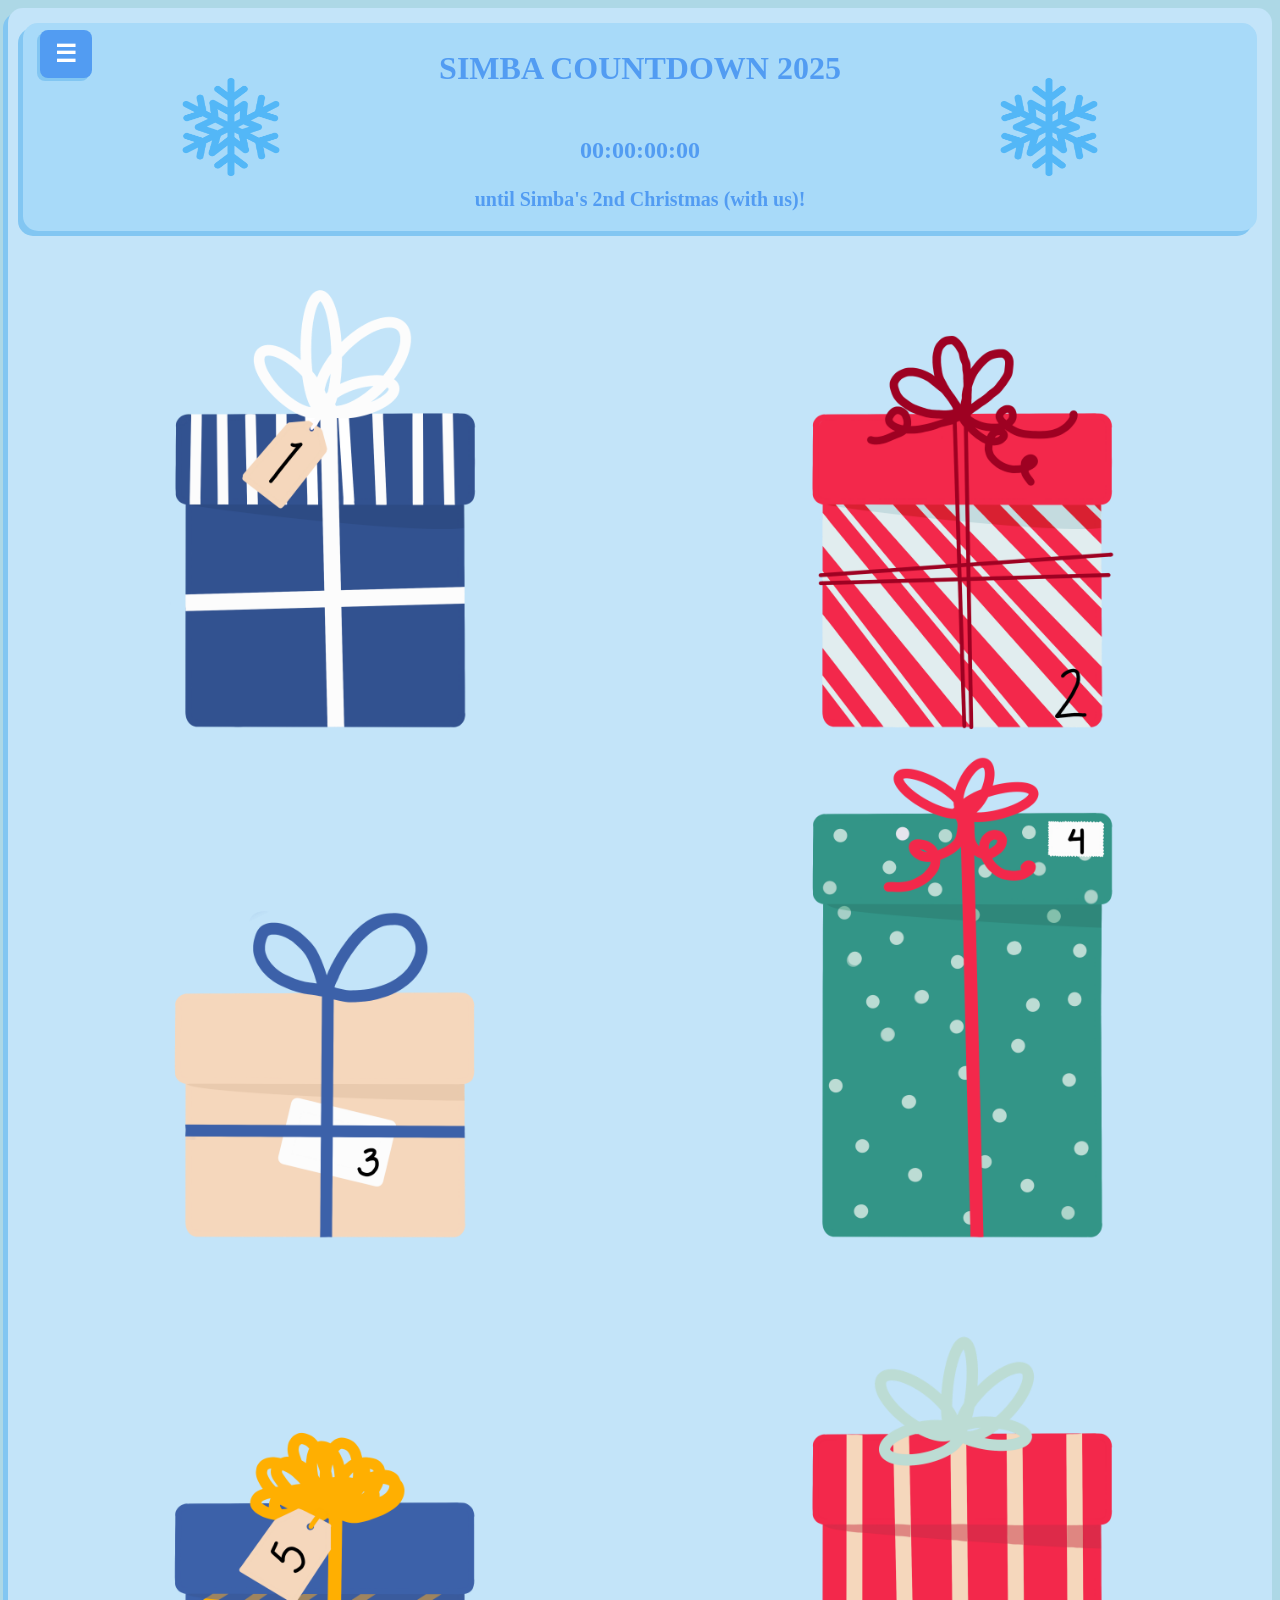
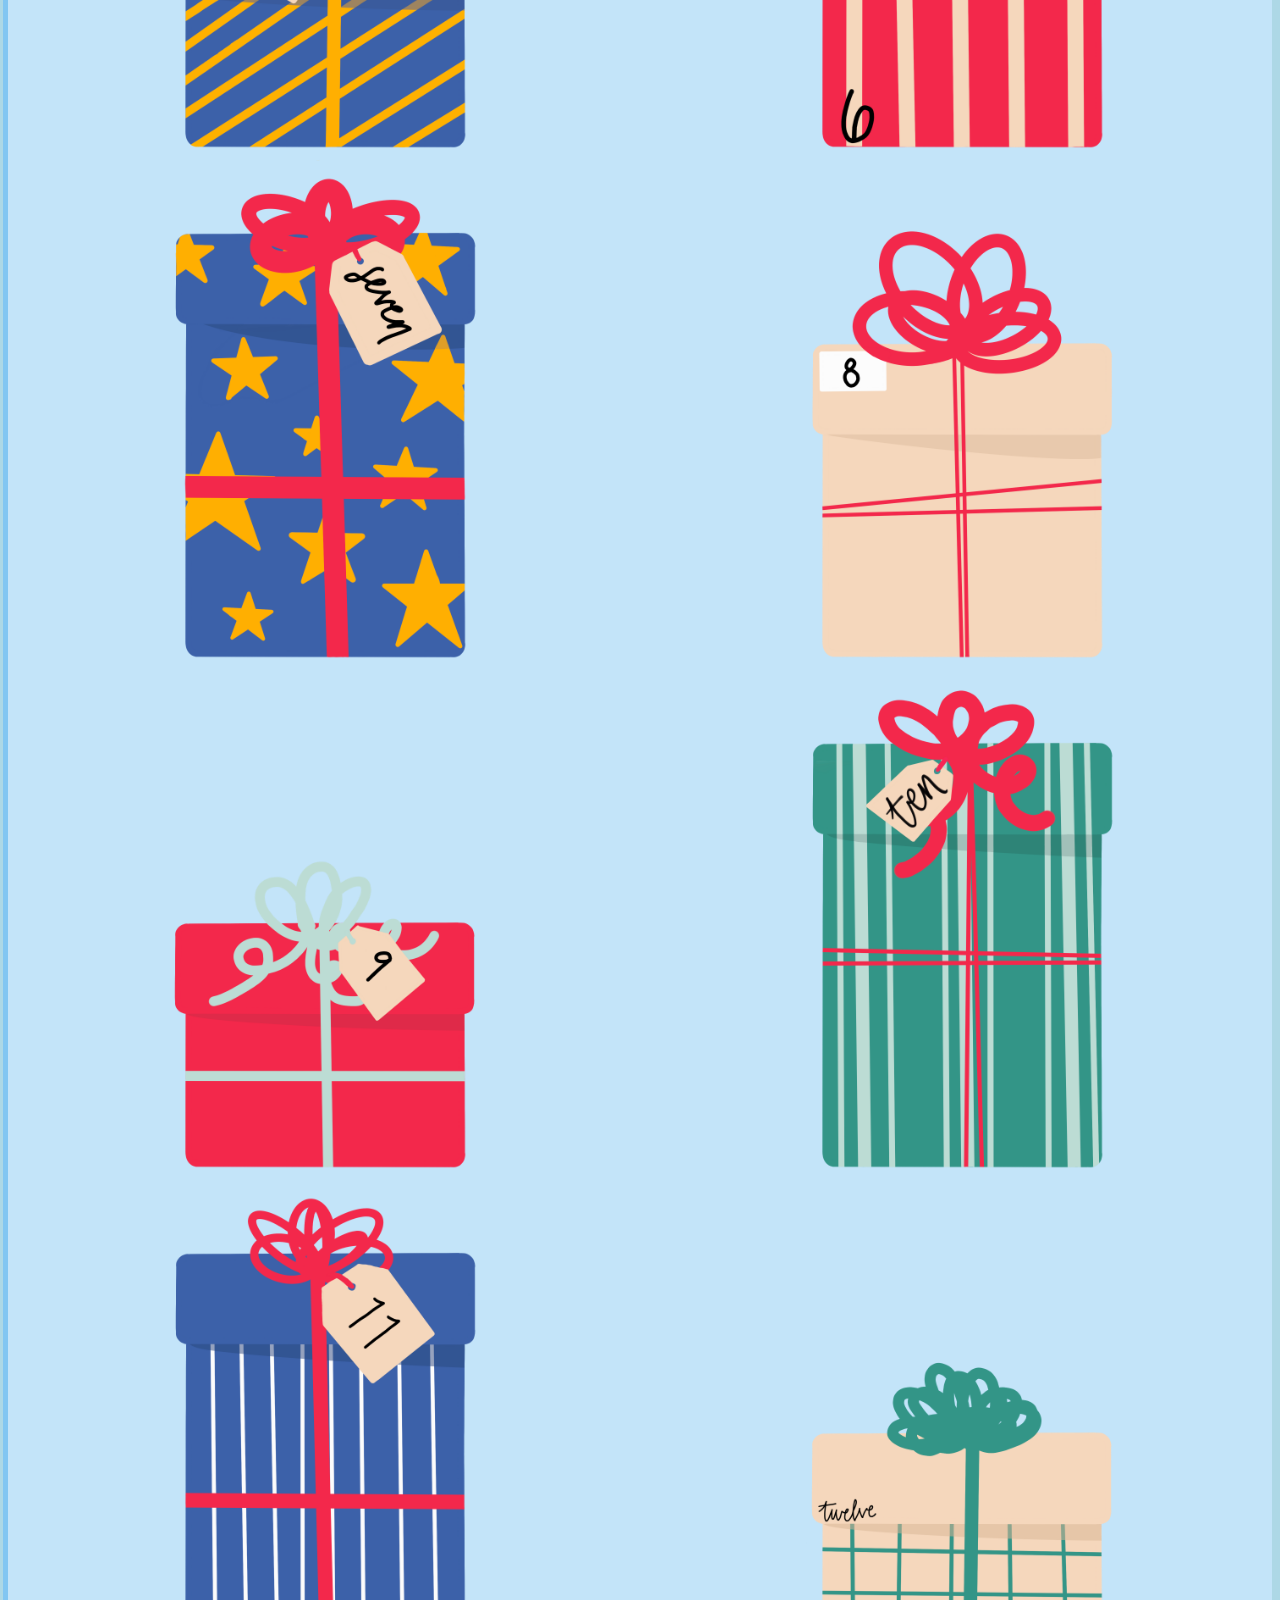
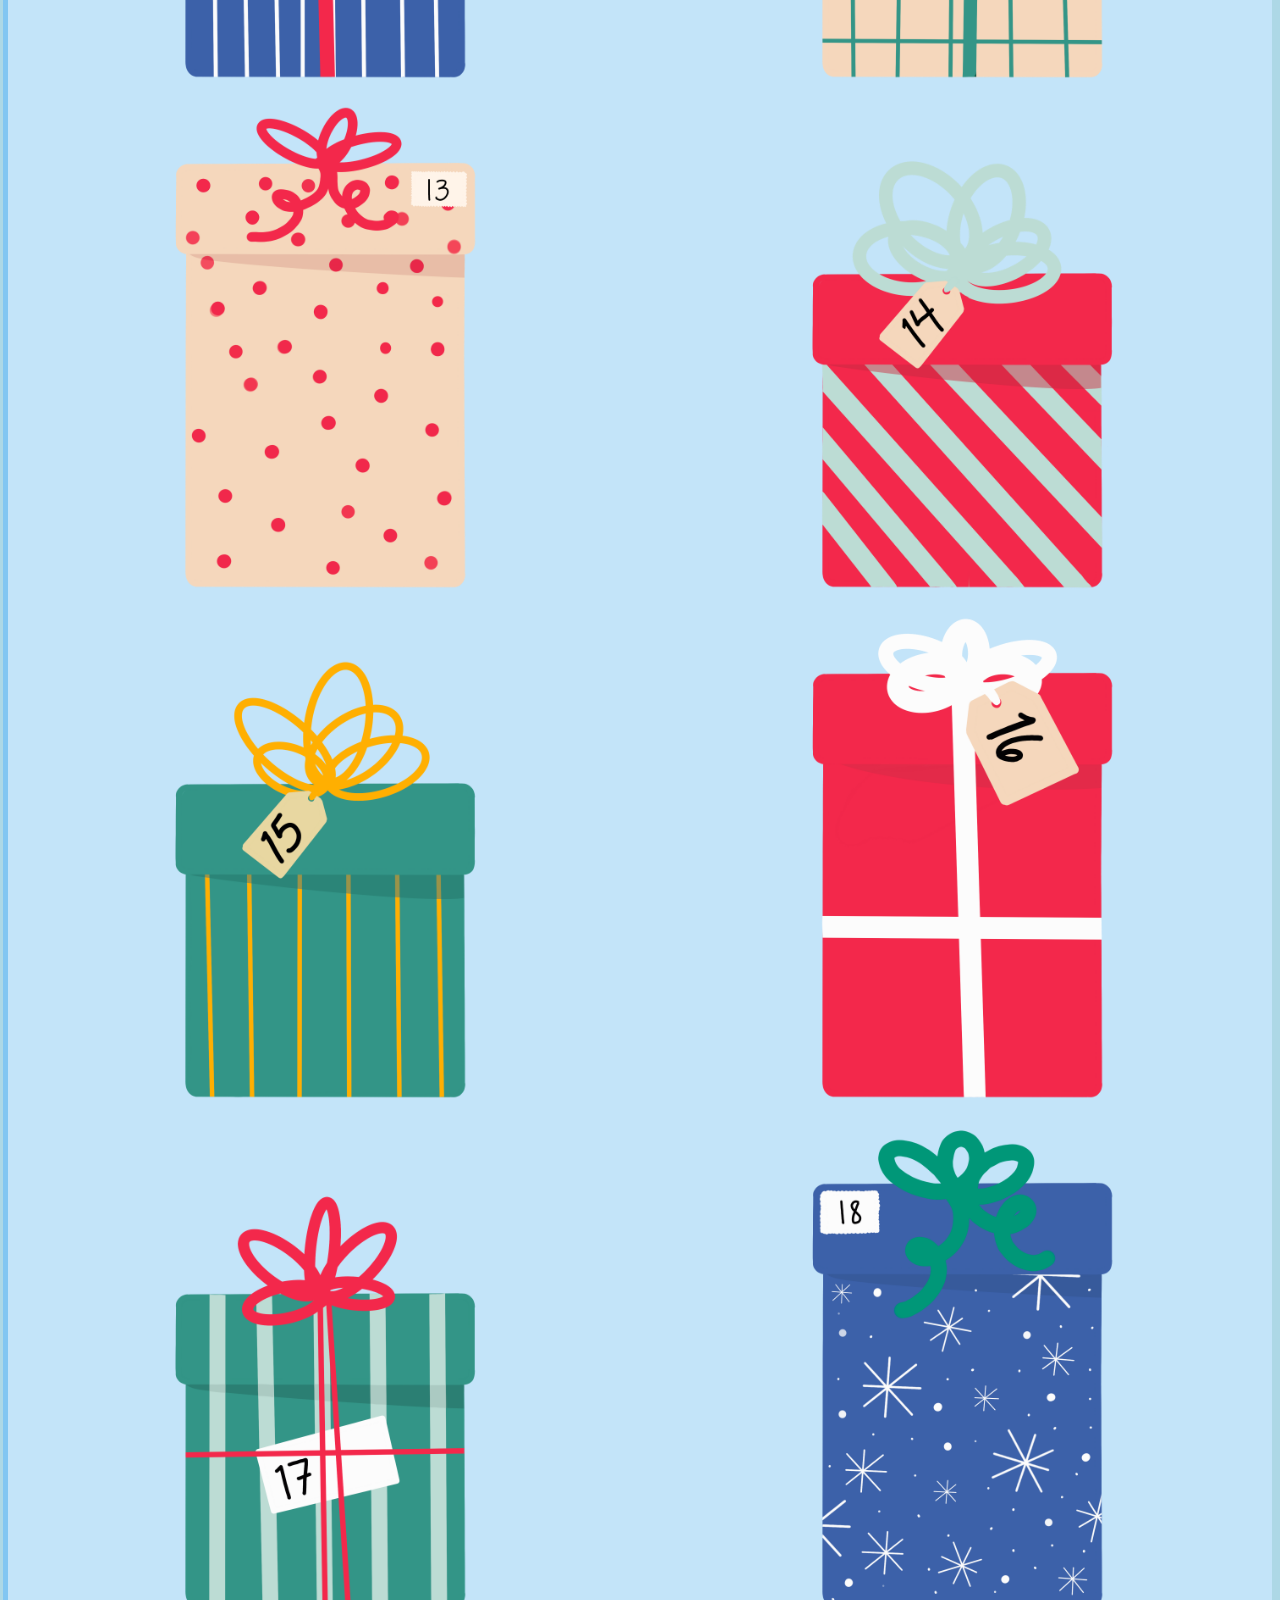
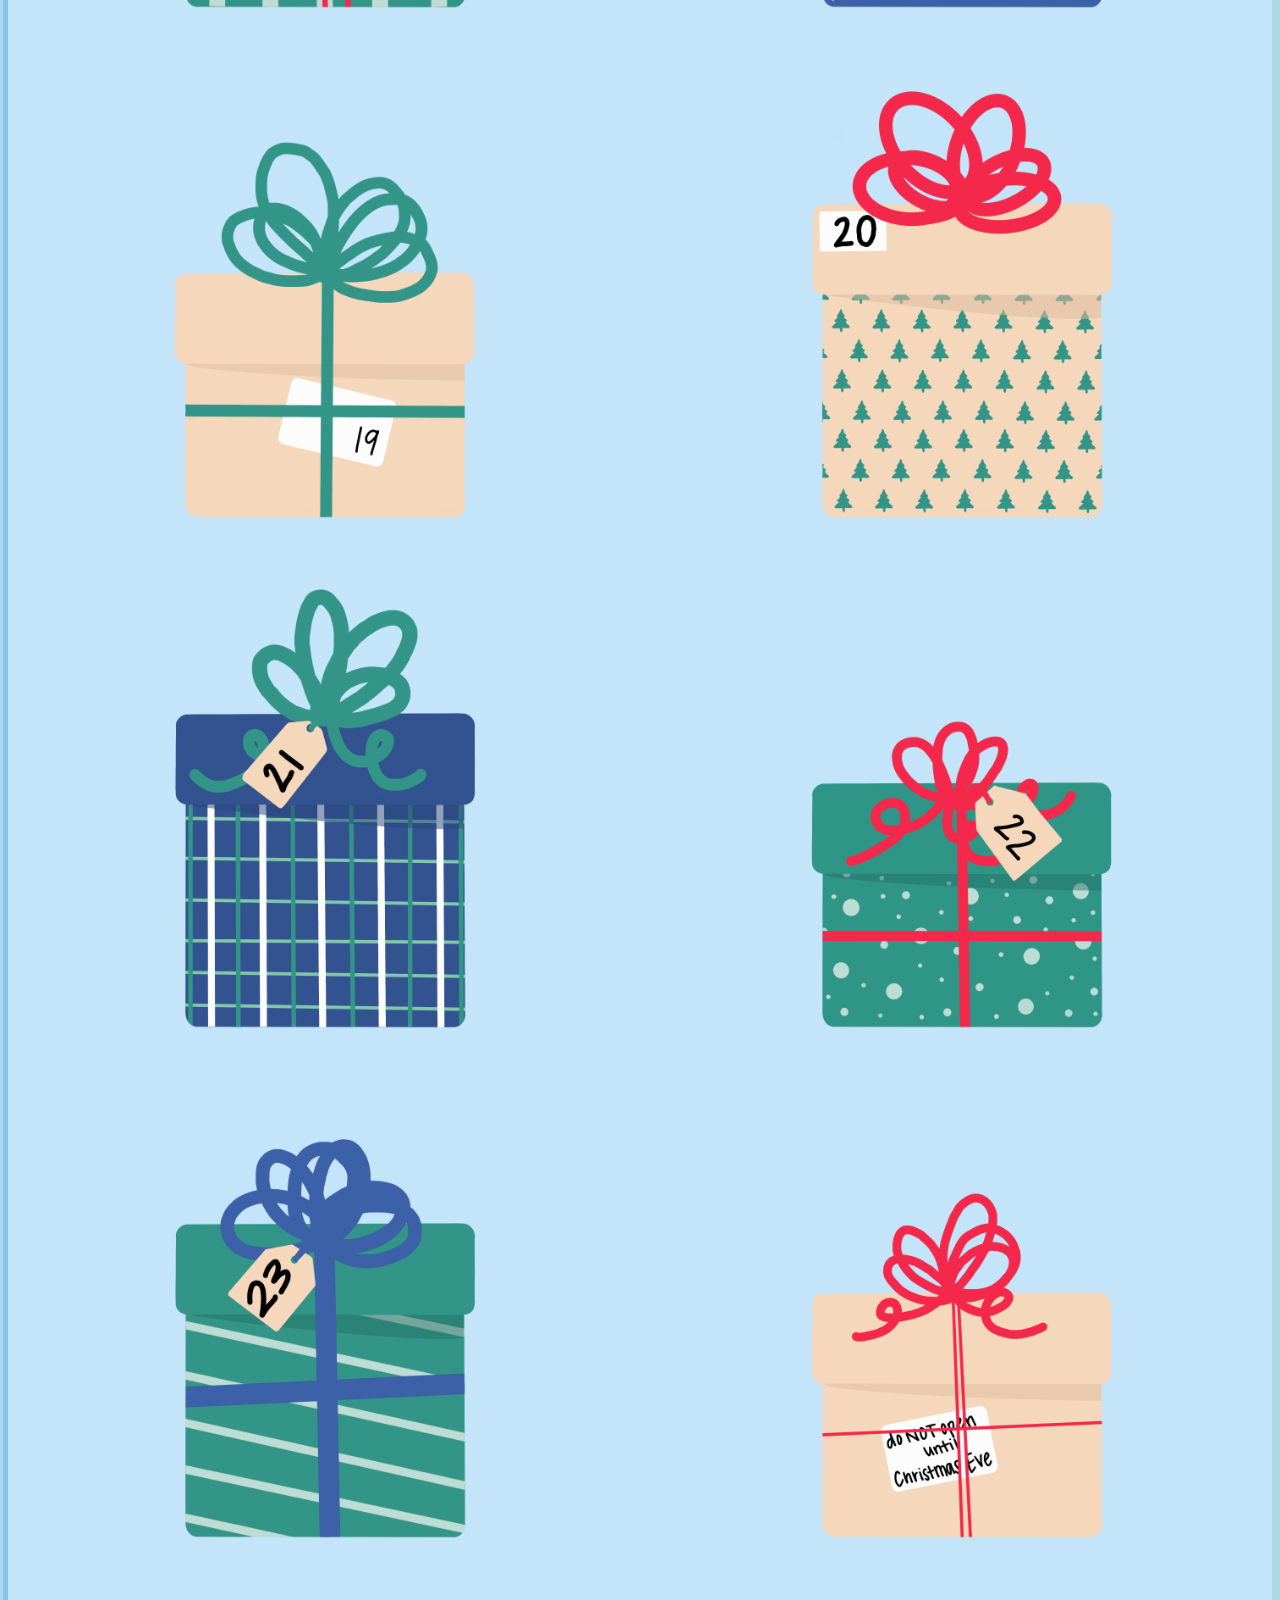
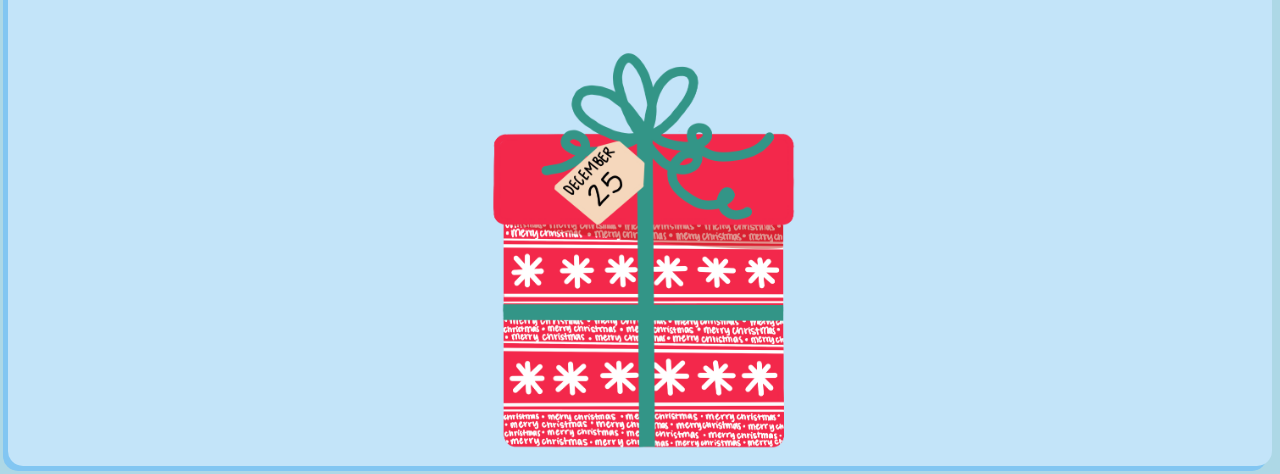
<file: countdowns/2025/index.html>
<!DOCTYPE html>
<html>
<head>
	<meta charset="utf-8">
	<meta name="viewport" content="width=device-width, initial-scale=1">
	<title>2025 Simba Countdown</title>
	<link rel="stylesheet" type="text/css" href="./src/style.css">
	<script src="./src/script.js" defer></script>
	<link rel="icon" href="./media/favicon.jpg">
</head>
<body>
	<!-- <button id="scrollToCurrentDay">Go to current day</button> -->
	<button id="hamburgerMenu">&#9776;</button>

	<nav id="sidebarMenu">
        <div class="menu-columns">
            <div class="menu-column">
                <div class="menu-title">Simba Countdowns</div>
                <ul class="menu-list">
                    <li><a href="../2024/index.html">2024</a></li>
                    <li><a href="./index.html" class="current">2025</a></li>
                    <li><a href="../../index.html">2026</a></li>
                </ul>
            </div>
            <div class="menu-column">
                <div class="menu-title">Echo's Hannukah</div>
                <ul class="menu-list">
                    <li><a href="./hannukahs/2026/index.html">2026</a></li>
                </ul>
            </div>
        </div>
    </nav>

	<div class="page-container">
		<div class="header">
			<img src="./media/snowflake.png" class="snowflake">
			<div class="heading-and-timer-container">
				<h2 class="heading">SIMBA COUNTDOWN 2025</h2>
				<div class="timer-container">
					<h3 class="countdown-timer"></h3>
					<p>until Simba's 2nd Christmas (with us)!</p>
				</div>
			</div>
			<img src="./media/snowflake.png" class="snowflake">
		</div>

		<div class="tiles-container">
			<div class="door" id="present1">
				<!--<img src="./media/lock.png" class="lock-image">-->
				<img src="./media/presents/1.png" class="door-image">
				<img src="./media/simbas/1.jpg" class="inside-image">
			</div>
			<div class="door" id="present2">
				<!--<img src="./media/lock.png" class="lock-image">-->
				<img src="./media/presents/2.png" class="door-image">
				<img src="./media/simbas/2.jpg" class="inside-image">
			</div>
			<div class="door" id="present3">
				<!--<img src="./media/lock.png" class="lock-image">-->
				<img src="./media/presents/3.png" class="door-image">
				<img src="./media/simbas/3.jpg" class="inside-image">
			</div>
			<div class="door" id="present4">
				<!--<img src="./media/lock.png" class="lock-image">-->
				<img src="./media/presents/4.png" class="door-image">
				<img src="./media/simbas/4.jpg" class="inside-image">
			</div>
			<div class="door" id="present5">
				<!--<img src="./media/lock.png" class="lock-image">-->
				<img src="./media/presents/5.png" class="door-image">
				<img src="./media/simbas/5.jpg" class="inside-image">
			</div>
			<div class="door" id="present6">
				<!--<img src="./media/lock.png" class="lock-image">-->
				<img src="./media/presents/6.png" class="door-image">
				<img src="./media/simbas/6.jpg" class="inside-image">
			</div>
			<div class="door" id="present7">
				<!--<img src="./media/lock.png" class="lock-image">-->
				<img src="./media/presents/7.png" class="door-image">
				<img src="./media/simbas/7.jpg" class="inside-image">
			</div>
			<div class="door" id="present8">
				<!--<img src="./media/lock.png" class="lock-image">-->
				<img src="./media/presents/8.png" class="door-image">
				<img src="./media/simbas/8.jpg" class="inside-image">
			</div>
			<div class="door" id="present9">
				<!--<img src="./media/lock.png" class="lock-image">-->
				<img src="./media/presents/9.png" class="door-image">
				<img src="./media/simbas/9.jpg" class="inside-image">
			</div>
			<div class="door" id="present10">
				<!--<img src="./media/lock.png" class="lock-image">-->
				<img src="./media/presents/10.png" class="door-image">
				<img src="./media/simbas/10.jpg" class="inside-image">
			</div>
			<div class="door" id="present11">
				<!--<img src="./media/lock.png" class="lock-image">-->
				<img src="./media/presents/11.png" class="door-image">
				<img src="./media/simbas/11.jpg" class="inside-image">
			</div>
			<div class="door" id="present12">
				<!--<img src="./media/lock.png" class="lock-image">-->
				<img src="./media/presents/12.png" class="door-image">
				<img src="./media/simbas/12.jpg" class="inside-image">
			</div>
			<div class="door" id="present13">
				<!--<img src="./media/lock.png" class="lock-image">-->
				<img src="./media/presents/13.png" class="door-image">
				<img src="./media/simbas/13.jpg" class="inside-image">
			</div>
			<div class="door" id="present14">
				<!--<img src="./media/lock.png" class="lock-image">-->
				<img src="./media/presents/14.png" class="door-image">
				<img src="./media/simbas/14.jpg" class="inside-image">
			</div>
			<div class="door" id="present15">
				<!--<img src="./media/lock.png" class="lock-image">-->
				<img src="./media/presents/15.png" class="door-image">
				<img src="./media/simbas/15.jpg" class="inside-image">
			</div>
			<div class="door" id="present16">
				<!--<img src="./media/lock.png" class="lock-image">-->
				<img src="./media/presents/16.png" class="door-image">
				<img src="./media/simbas/16.jpg" class="inside-image">
			</div>
			<div class="door" id="present17">
				<!--<img src="./media/lock.png" class="lock-image">-->
				<img src="./media/presents/17.png" class="door-image">
				<img src="./media/simbas/17.jpg" class="inside-image">
			</div>
			<div class="door" id="present18">
				<!--<img src="./media/lock.png" class="lock-image">-->
				<img src="./media/presents/18.png" class="door-image">
				<img src="./media/simbas/18.jpg" class="inside-image">
			</div>
			<div class="door" id="present19">
				<!--<img src="./media/lock.png" class="lock-image">-->
				<img src="./media/presents/19.png" class="door-image">
				<img src="./media/simbas/19.jpg" class="inside-image">
			</div>
			<div class="door" id="present20">
				<!--<img src="./media/lock.png" class="lock-image">-->
				<img src="./media/presents/20.png" class="door-image">
				<img src="./media/simbas/20.jpg" class="inside-image">
			</div>
			<div class="door" id="present21">
				<!--<img src="./media/lock.png" class="lock-image">-->
				<img src="./media/presents/21.png" class="door-image">
				<img src="./media/simbas/21.jpg" class="inside-image">
			</div>
			<div class="door" id="present22">
				<!--<img src="./media/lock.png" class="lock-image">-->
				<img src="./media/presents/22.png" class="door-image">
				<img src="./media/simbas/22.jpg" class="inside-image">
			</div>
			<div class="door" id="present23">
				<!--<img src="./media/lock.png" class="lock-image">-->
				<img src="./media/presents/23.png" class="door-image">
				<img src="./media/simbas/23.jpg" class="inside-image">
			</div>
			<div class="door" id="present24">
				<!--<img src="./media/lock.png" class="lock-image">-->
				<img src="./media/presents/24.png" class="door-image">
				<img src="./media/simbas/24.jpg" class="inside-image">
			</div>
			<div class="door" id="present25">
				<!--<img src="./media/lock.png" class="lock-image">-->
				<img src="./media/presents/25.png" class="door-image">
				<img src="./media/simbas/25.jpg" class="inside-image">
			</div>
		</div>
	</div>
</body>
</html>
</file>
<file: countdowns/2025/src/style.css>
body
{
	background-color: lightblue;
}

#hamburgerMenu
{
	display: block;
	position: fixed;
	top: 30px;
	left: 40px;
	z-index: 1000;

	background-color: #529cf2;
	color: white;
	border: none;
	border-radius: 8px;
	padding: 10px 15px;
	font-weight: bold;
	font-size: 24px;
	cursor: pointer;
	box-shadow: -3px 3px #82c6f2;
	transition: transform 0.2s ease;
}

#hamburgerMenu:hover
{
	transform: scale(1.05);
}

#hamburgerMenu:active
{
	transform: scale(0.95);
}

#sidebarMenu
{
	position: fixed;
	top: 90px;
	left: 40px;
	width: max-content;
	max-width: calc(100vw - 20px);
	z-index: 999;
	box-sizing: border-box;
	padding: 12px;
	background-color: #a8daf9;
	border-radius: 15px;
	box-shadow: -5px 5px #82c6f2;

	opacity: 0;
	visibility: hidden;
	pointer-events: none;
	transform: translateY(-10px) scale(0.97);
	transform-origin: top left;
	transition: opacity 0.25s ease, transform 0.25s ease, visibility 0s linear 0.25s;
}

#sidebarMenu.open
{
	opacity: 1;
	visibility: visible;
	pointer-events: auto;
	transform: translateY(0) scale(1);
	transition-delay: 0s;
}

.menu-columns
{
	display: flex;
	flex-direction: row;
	gap: 12px;
}

.menu-column
{
	min-width: 150px;
}

.menu-title
{
	margin: 4px 8px 10px 8px;
	color: #529cf2;
	font-size: 13px;
	font-weight: bold;
	letter-spacing: 1.5px;
	text-transform: uppercase;
	opacity: 0.8;
}

.menu-list
{
	list-style: none;
	padding: 0;
	margin: 0;
	display: flex;
	flex-direction: column;
	gap: 6px;
}

.menu-list li a
{
	display: block;
	padding: 10px 16px;
	border-radius: 10px;
	text-decoration: none;
	color: #529cf2;
	font-size: 18px;
	font-weight: bold;
	transition: background-color 0.2s, color 0.2s, transform 0.2s;
}

.menu-list li a:hover
{
	background-color: #c3e4f9;
	transform: translateX(4px);
}

.menu-list li a.current
{
	background-color: #529cf2;
	color: white;
}

.page-container.menu-open
{
	transition: filter 0.3s ease-in-out;
}

#scrollToCurrentDay
{
	display: none;
	position: fixed;
	top: 30px;
	right: 40px;
	z-index: 1000;

	background-color: #529cf2;
	color: white;
	border: none;
	border-radius: 8px;
	padding: 10px 15px;
	font-weight: bold;
	font-size: 16px;
	cursor: pointer;
	box-shadow: -3px 3px #82c6f2;
	transition: transform 0.2s ease;
}

#scrollToCurrentDay:hover {
	transform: scale(1.05);
}

#scrollToCurrentDay:active {
	transform: scale(0.95);
}

@media (max-width: 600px) {
	#scrollToCurrentDay {
		top: 10px;
		right: 10px;
		padding: 8px 12px;
		font-size: 14px;
	}

	.snowflake
	{
		display: none;
	}

	#hamburgerMenu {
		top: 10px;
		left: 10px; 
		padding: 8px 12px;
		font-size: 20px;
	}

	#sidebarMenu {
		top: 60px;
		left: 10px;
	}

	.menu-column {
		min-width: 120px;
	}

	.menu-list li a {
		padding: 8px 12px;
		font-size: 16px;
	}
}

.page-container
{
	display: flex;
	flex-direction: column;
	justify-content: space-between;
	background-color: #c3e4f9;
	border-radius: 15px;
	box-shadow: -5px 5px #82c6f2;
}

.header
{
	display: flex;
	flex-direction: row;
	justify-content: space-evenly;
	align-items: center;
	text-align: center;
	border-radius: 15px;
	background-color: #a8daf9;
	margin: 15px;
	box-shadow: -5px 5px #82c6f2;
}

.snowflake
{
	width: 100px;
	height: 100px;
	padding: 20px;
}

.heading
{
	color: #529cf2;
	font-weight: bold;
	font-size: 32px;
}

.countdown-timer
{
	font-size: 24px;
	color: #529cf2;
	font-weight: bold;
}

.timer-container p
{
	font-size: 20px;
	color: #529cf2;
	font-weight: bold;
}

.heading-and-timer-container
{
	display: flex;
	flex-direction: column;
	justify-content: center;
}

.tiles-container
{
	display: flex;
	flex-direction: row;
	flex-wrap: wrap;
	justify-content: space-around;
	gap: 10px;
}

.door
{
	width: 500px;
	height: 500px;
	object-fit: contain;
	position: relative;
	perspective: 1000px;
	cursor: pointer;
}

.door img
{
	position: absolute;
}

.door-image
{
	z-index: 2;
	transform-origin: left;
	transition: transform 1s ease;
	backface-visibility: hidden;
	max-width: 100%;
	height: auto;
	object-fit: contain;
	flex: 1 1 auto;
	top: 0;
	left: 0;
	width: 100%;
	height: 100%;
}

.inside-image
{
	z-index: 1;
	max-width: 300px;
	height: auto;
	left: 50%;
	transform: translate(-50%, 0%) scale(0);
	bottom: 0;
	margin-bottom: 45px;
	visibility: hidden;
	transition: transform 0.5s ease 0.5s;
}

.door.opened .door-image
{
	transform: rotateY(-180deg);
}

.door.opened .inside-image
{
	visibility: visible;
	transform: translate(-50%, 0%) scale(1);
}
</file>
